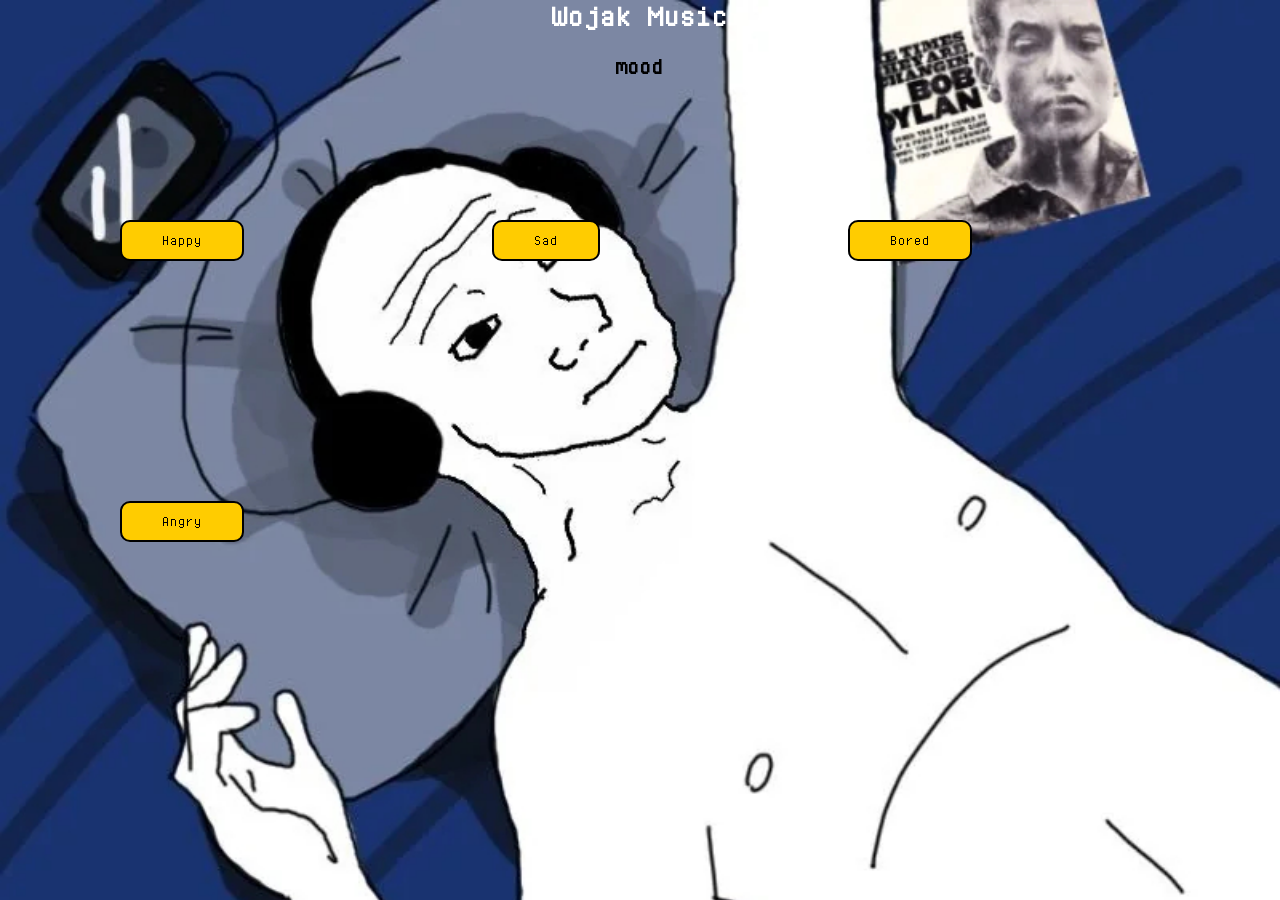
<file: Index.htm>
<html lang >
<head>

  <title>Wojak Music</title>
    <link href="https://fonts.googleapis.com/css2?family=Roboto&display=swap" rel="stylesheet">

    <link rel="stylesheet" href="Style/Style.css">
</head>
<body>
  
<h1>Wojak Music</h1>
<h2>mood </h2>

<button id="happyBtn">Happy</button>
<button id="sadBtn">Sad</button>
<button id="boredBtn">Bored</button>
<button id="angryBtn">Angry</button>
<div id="myModal" class="modal">

  <!-- Modal content -->
  <div class="modal-content">
    <span class="close">&times;</span>
    
    <div class="wojakimage" >
      <img src="Media/wojakhappy.png" alt="Image Happy" hidden style="" id="happyImg">
      <img src="Media/Crying%20Wojak.png" alt="Image Sad" hidden style="" id="sadImg">
      <img src="Media/bored%20Wojak.png" alt="Image Bored" hidden style="" id="boredImg">
      <img src="Media/angry%20Wojak.png" alt="Image Angry" hidden style="" id="angryImg">
      </div>

    <div id="mood"></div>  <!-- <-- ici la liste sera affichée -->
  </div>
  


</div>
  
  <script src="script.js"></script>
  
  

</body>

    </html>
</file>
<file: Style/Style.css>
@font-face {
  font-family: 'Pixelify';
  src: url(../fonts/PixelOperatorMono.ttf) format('truetype');
  font-weight: normal;
  font-style: normal;
}

body {
 background-image: url(../media/wojakbackground.jpg);
  background-size: cover;         /* couvre tout le fond */
  background-position: top;    /* centre l'image */
  background-repeat: no-repeat;   /* pas de répétition */
  font-family: 'Pixelify', sans-serif;
 /*min-height: 150vh;              /* pour que le fond remplisse l'écran */
  margin: 0;
  padding: 0;
 
}
  /*background-color: #3a1b6d;
  border: 5px solid #000; /* ajoute une bordure noire autour du body */
 /*min-height: 100vh;
  margin: 10px; /* laisse un peu d'espace autour de la bordure */
  /*padding: 21px;*/


button {
  font-family: 'Pixelify', sans-serif;
}
h1 {
  color: #ffffff;
  text-align: center;
 font-family: 'Pixelify', sans-serif;
}

h2 { 
  text-align: center;
 font-family: 'Pixelify', sans-serif;
}

button { 
   display: inline-block;
  margin: 120px;
  padding: 10px 40px;
  font-size: 16px;
  background-color: #ffcc00;
  color: #000;
  border: 2px solid #000;
  border-radius: 10px;
  cursor: pointer;
  transition: 0.3s; /* pour un effet hover doux */
}

button:hover {
  background-color: #ffd633;
  transform: scale(1.05);
}

.modal {
  display: none;
  position: fixed;
  z-index: 1;
  padding-top: 190px;
  left: 0;
  top: 0;
  width: 100%;
  height: 100%;
  overflow: auto;
    backdrop-filter : blur(15px)

}

/* Modal Content */
.modal-content {
  background-color: #fefefe;
  margin: auto;
  border-style: outset;
  border: 2px solid #5819bf;
  border-radius: 15px;
  padding: 10px;
  width: 75%;

}

.wojakimage img {
  width: 150px;       /* largeur fixe */
  height: 150px;      /* hauteur fixe */ 
  margin: 25 ;     /* centre dans le conteneur */
  float: right;
}
  
/* Bouton fermer */
.close {
  color: #aaaaaa;
  float: right;
  font-size: 28px;
  font-weight: bold;
}

.close:hover,
.close:focus {
  color: #000;
  cursor: pointer;
}

ul{
  list-style-type:none;
}
</file>
<file: style/style.css>
@font-face {
  font-family: 'Pixelify';
  src: url(../fonts/PixelOperatorMono.ttf) format('truetype');
  font-weight: normal;
  font-style: normal;
}

body {
 background-image: url(../media/wojakbackground.jpg);
  background-size: cover;         /* couvre tout le fond */
  background-position: top;    /* centre l'image */
  background-repeat: no-repeat;   /* pas de répétition */
  font-family: 'Pixelify', sans-serif;
 /*min-height: 150vh;              /* pour que le fond remplisse l'écran */
  margin: 0;
  padding: 0;
 
}
  /*background-color: #3a1b6d;
  border: 5px solid #000; /* ajoute une bordure noire autour du body */
 /*min-height: 100vh;
  margin: 10px; /* laisse un peu d'espace autour de la bordure */
  /*padding: 21px;*/


button {
  font-family: 'Pixelify', sans-serif;
}
h1 {
  color: #ffffff;
  text-align: center;
 font-family: 'Pixelify', sans-serif;
}

h2 { 
  text-align: center;
 font-family: 'Pixelify', sans-serif;
}

button { 
   display: inline-block;
  margin: 120px;
  padding: 10px 40px;
  font-size: 16px;
  background-color: #ffcc00;
  color: #000;
  border: 2px solid #000;
  border-radius: 10px;
  cursor: pointer;
  transition: 0.3s; /* pour un effet hover doux */
}

button:hover {
  background-color: #ffd633;
  transform: scale(1.05);
}

.modal {
  display: none;
  position: fixed;
  z-index: 1;
  padding-top: 190px;
  left: 0;
  top: 0;
  width: 100%;
  height: 100%;
  overflow: auto;
    backdrop-filter : blur(15px)

}

/* Modal Content */
.modal-content {
  background-color: #fefefe;
  margin: auto;
  border-style: outset;
  border: 2px solid #5819bf;
  border-radius: 15px;
  padding: 10px;
  width: 75%;

}

.wojakimage img {
  width: 150px;       /* largeur fixe */
  height: 150px;      /* hauteur fixe */ 
  margin: 25 ;     /* centre dans le conteneur */
  float: right;
}
  
/* Bouton fermer */
.close {
  color: #aaaaaa;
  float: right;
  font-size: 28px;
  font-weight: bold;
}

.close:hover,
.close:focus {
  color: #000;
  cursor: pointer;
}

ul{
  list-style-type:none;
}
</file>
